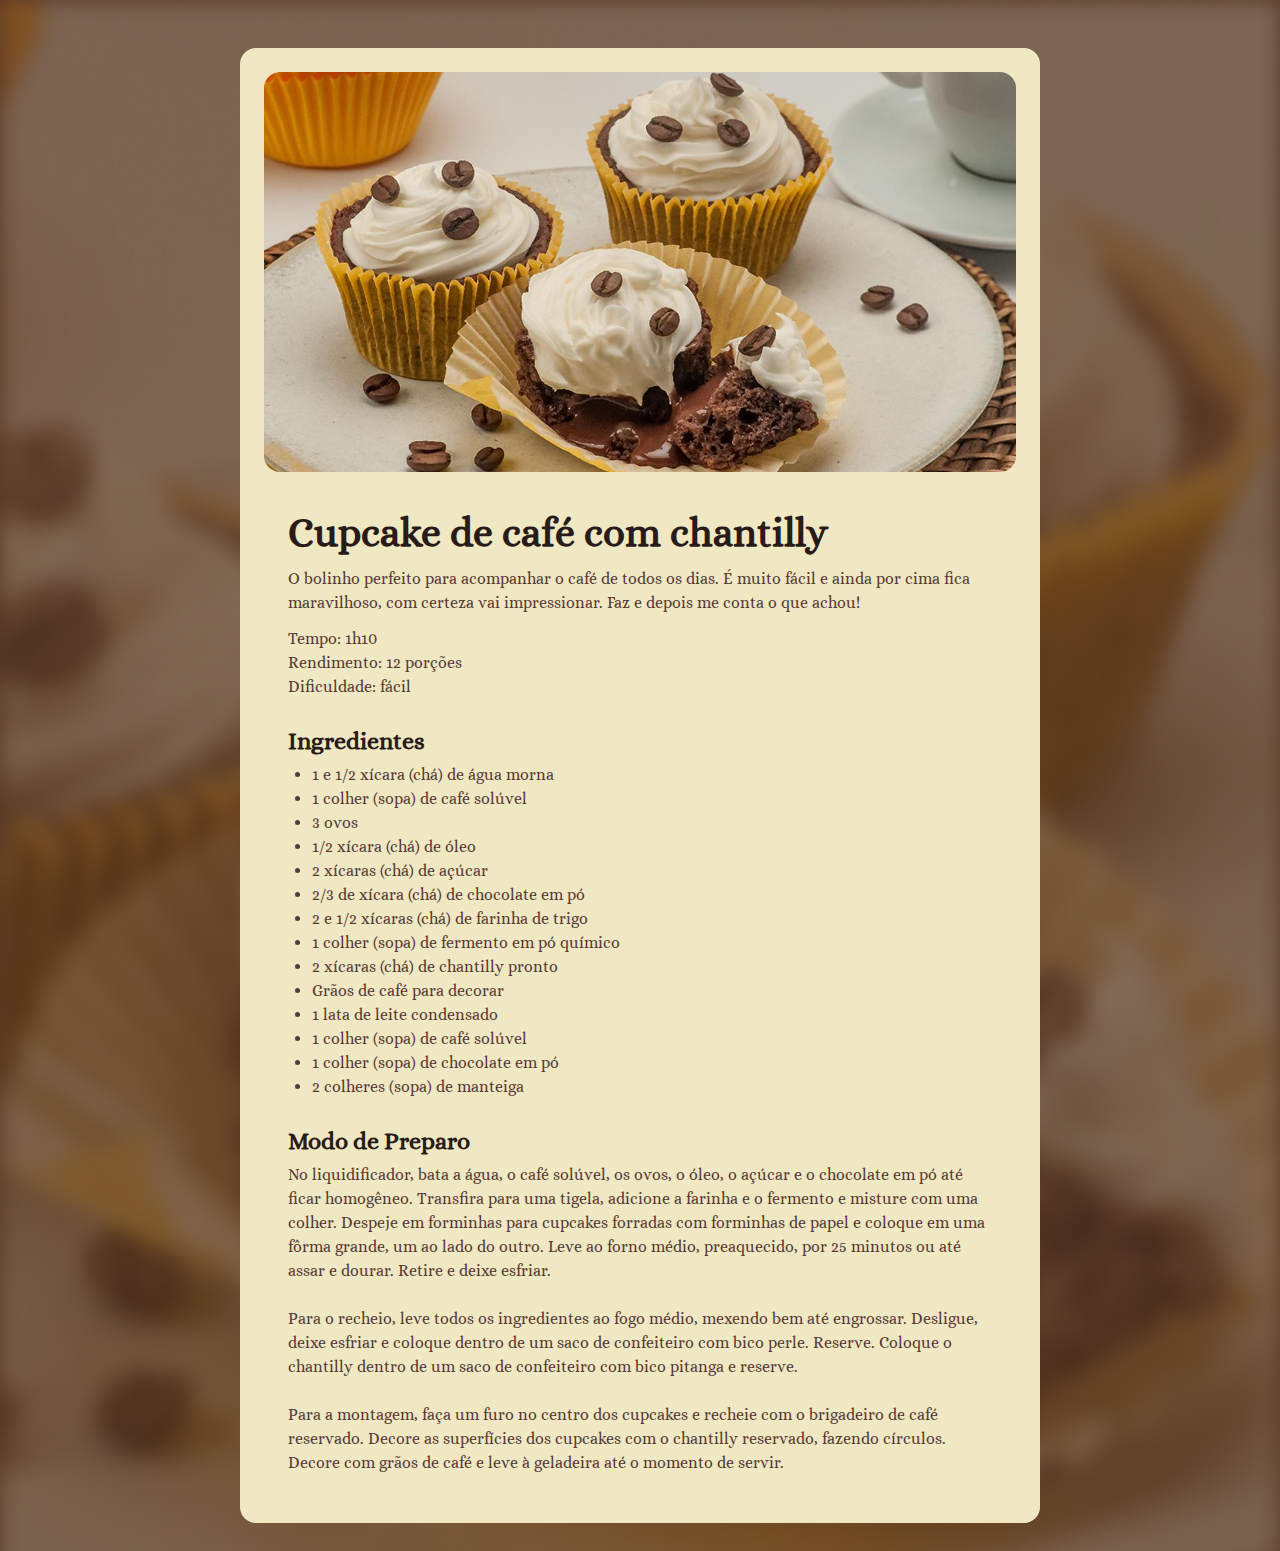
<file: index.html>
<!DOCTYPE html>
<html lang="pt-br">
<head>
    <link rel="preconnect" href="https://fonts.googleapis.com">
<link rel="preconnect" href="https://fonts.gstatic.com" crossorigin>
    <meta charset="UTF-8">
    <meta name="viewport" content="width=device-width, initial-scale=1.0">
    <title>Página de receita</title>
    <link rel="stylesheet" href="style.css">
    <link href="https://fonts.googleapis.com/css2?family=Alice&display=swap" rel="stylesheet">

</head>

<body>
    <div id="page">
        <img src="assets/main-image.jpg" alt="imagem de um cupcake com graos de cafe e chantilly">
        <main>
            <section id="about">
                <h1>Cupcake de café com chantilly</h1>
                <p>O bolinho perfeito para acompanhar o café de todos os dias. É muito fácil e ainda por cima fica maravilhoso, com certeza vai impressionar. Faz e depois me conta o que achou!

                </p>
                <p>Tempo: 1h10 <br>
                    Rendimento: 12 porções <br>
                    Dificuldade: fácil
                    </p>
            </section>
            <section id="ingredients">
                <h2>Ingredientes</h2>
                <ul>
                    <li>1 e 1/2 xícara (chá) de água morna</li>
                    <li>1 colher (sopa) de café solúvel</li>
                    <li>3 ovos</li>
                    <li>1/2 xícara (chá) de óleo</li>
                    <li>2 xícaras (chá) de açúcar</li>
                    <li>2/3 de xícara (chá) de chocolate em pó</li>
                    <li>2 e 1/2 xícaras (chá) de farinha de trigo</li>
                    <li>1 colher (sopa) de fermento em pó químico</li>
                    <li>2 xícaras (chá) de chantilly pronto</li>
                    <li>Grãos de café para decorar</li>
                    <li>1 lata de leite condensado</li>
                    <li>1 colher (sopa) de café solúvel</li>
                    <li>1 colher (sopa) de chocolate em pó</li>
                    <li>2 colheres (sopa) de manteiga</li>
                </ul>
            </section>
            <section id="preparation">
                <h2>Modo de Preparo</h2>
                <p>No liquidificador, bata a água, o café solúvel, os ovos, o óleo, o açúcar e o chocolate em pó até ficar homogêneo. Transfira para uma tigela, adicione a farinha e o fermento e misture com uma colher. Despeje em forminhas para cupcakes forradas com forminhas de papel e coloque em uma fôrma grande, um ao lado do outro. Leve ao forno médio, preaquecido, por 25 minutos ou até assar e dourar. Retire e deixe esfriar. <br><br>

                    Para o recheio, leve todos os ingredientes ao fogo médio, mexendo bem até engrossar. Desligue, deixe esfriar e coloque dentro de um saco de confeiteiro com bico perle. Reserve. Coloque o chantilly dentro de um saco de confeiteiro com bico pitanga e reserve. <br><br>
                    
                    Para a montagem, faça um furo no centro dos cupcakes e recheie com o brigadeiro de café reservado. Decore as superfícies dos cupcakes com o chantilly reservado, fazendo círculos. Decore com grãos de café e leve à geladeira até o momento de servir.
                </p>
            </section>
        </main>

    </div>
    

</body>
</html>
</file>
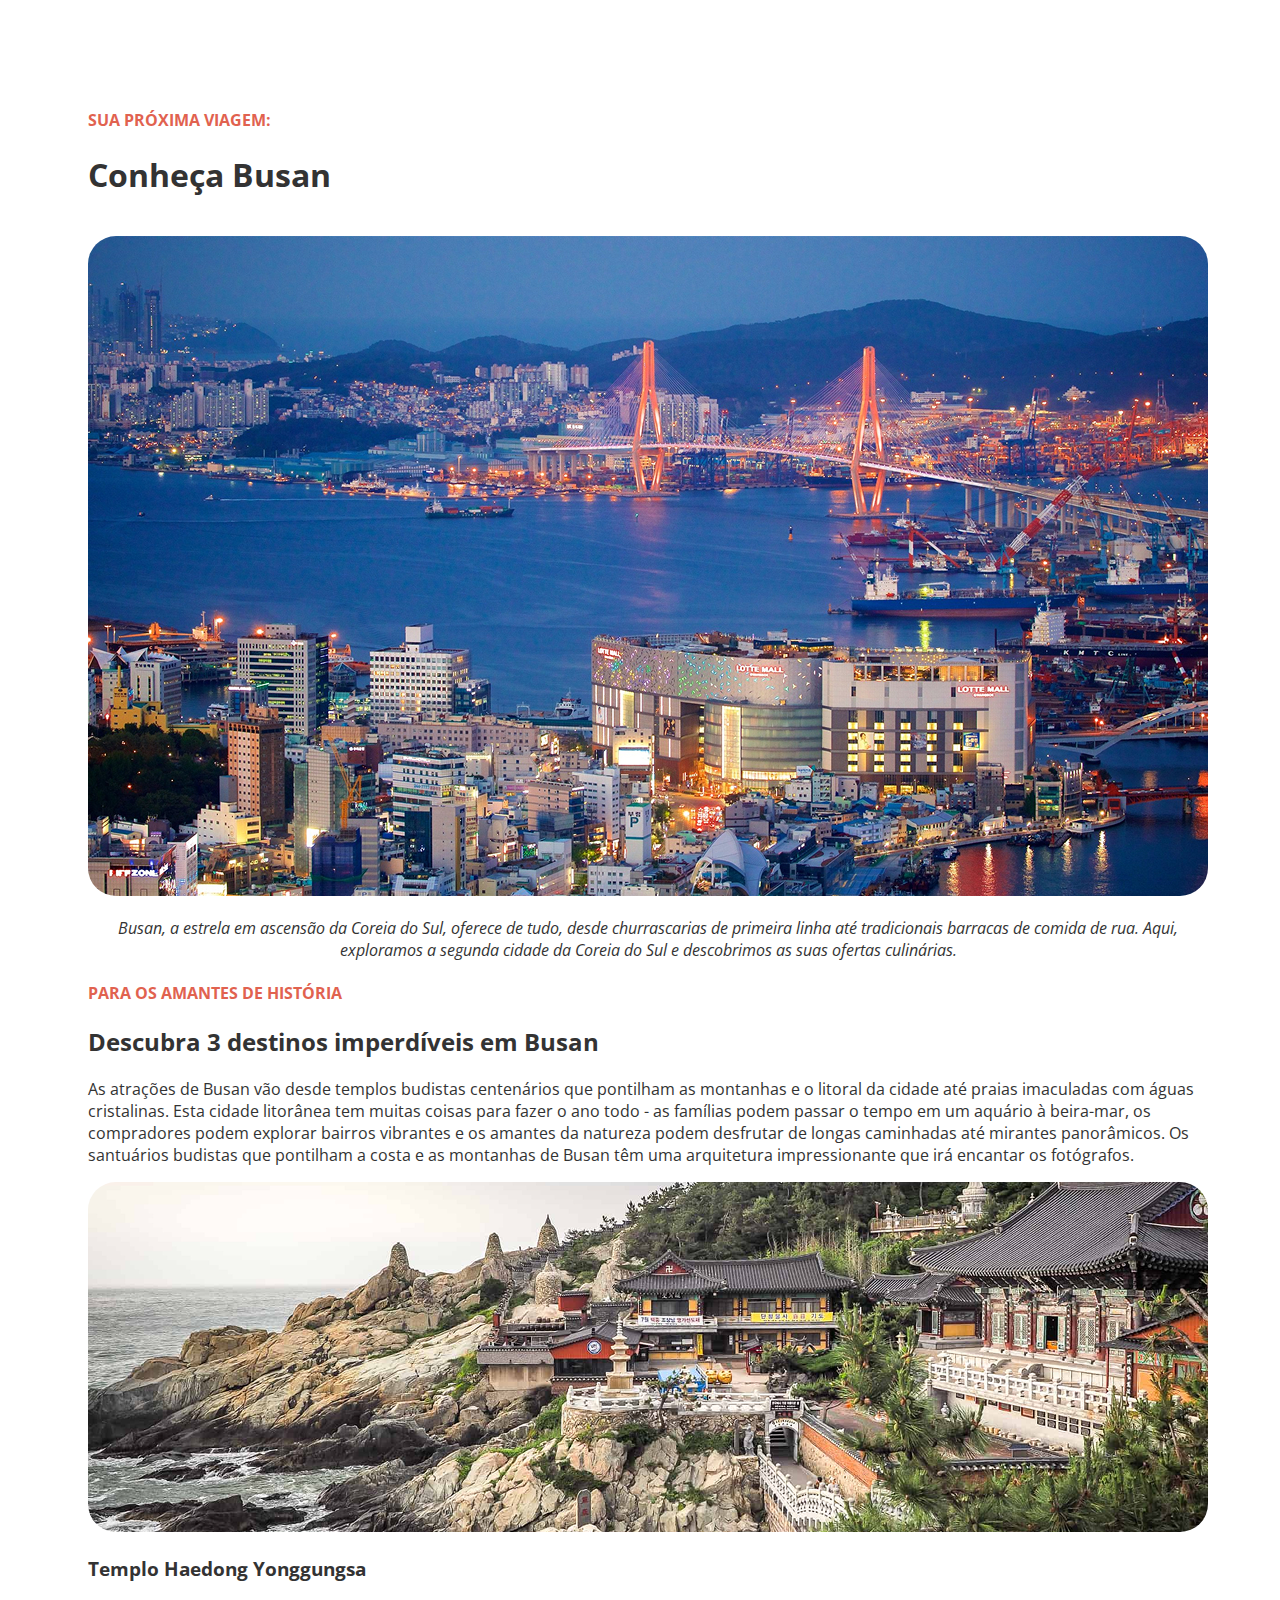
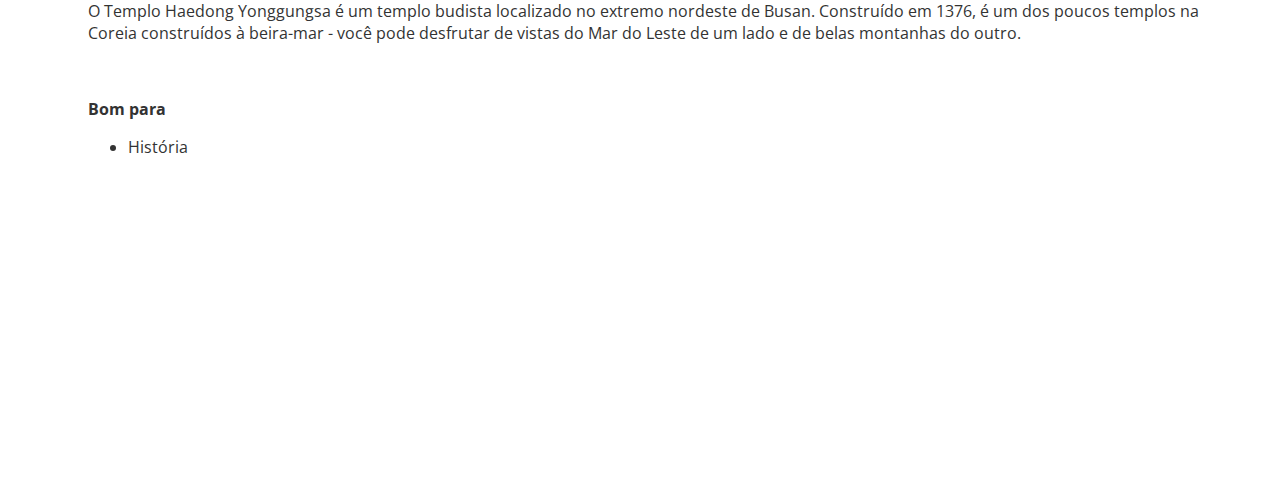
<file: outro projeto/index.html>
<!DOCTYPE html>
<html lang="pt-br">
<head>
  <link rel="preconnect" href="https://fonts.googleapis.com">
<link rel="preconnect" href="https://fonts.gstatic.com" crossorigin>
  <meta charset="UTF-8">
  <meta name="viewport" content="width=device-width, initial-scale=1.0">
  <title>Local Turístico</title>
  <link rel="stylesheet" href="style.css">
  <link href="https://fonts.googleapis.com/css2?family=Open+Sans:ital,wght@0,300..800;1,300..800&display=swap" rel="stylesheet">
</head>
<body>
  <div id="page">
    <main>
       <h4>
        SUA PRÓXIMA VIAGEM:
       </h4>
      <h1>Conheça Busan</h1>
      <img src="../assets/busan.jpg" alt="Imagem de busan">

      <p id="subline"><em>Busan, a estrela em ascensão da Coreia do Sul, oferece de tudo, desde churrascarias de primeira linha até tradicionais barracas de comida de rua. Aqui, exploramos a segunda cidade da Coreia do Sul e descobrimos as suas ofertas culinárias.</em></p>

      <h4>PARA OS AMANTES DE HISTÓRIA</h4>
      <h2>Descubra 3 destinos imperdíveis em Busan</h2>

      <p>As atrações de Busan vão desde templos budistas centenários que pontilham as montanhas e o litoral da cidade até praias imaculadas com águas cristalinas. Esta cidade litorânea tem muitas coisas para fazer o ano todo - as famílias podem passar o tempo em um aquário à beira-mar, os compradores podem explorar bairros vibrantes e os amantes da natureza podem desfrutar de longas caminhadas até mirantes panorâmicos.
        Os santuários budistas que pontilham a costa e as montanhas de Busan têm uma arquitetura impressionante que irá encantar os fotógrafos.</p>

      <img src="../assets/image1.png" alt="imagem do item 1 que descreve casas japonesas a beira-mar">
      
      <h3>Templo Haedong Yonggungsa </h3>
        <p>O Templo Haedong Yonggungsa é um templo budista localizado no extremo nordeste de Busan. Construído em 1376, é um dos poucos templos na Coreia construídos à beira-mar - você pode desfrutar de vistas do Mar do Leste de um lado e de belas montanhas do outro.</p>
        <br>
        <p><strong>Bom para</strong></p>
        <ul>
          <li>História</li>
        </ul>


    </main>







  </div>

</body>
</html>
</file>
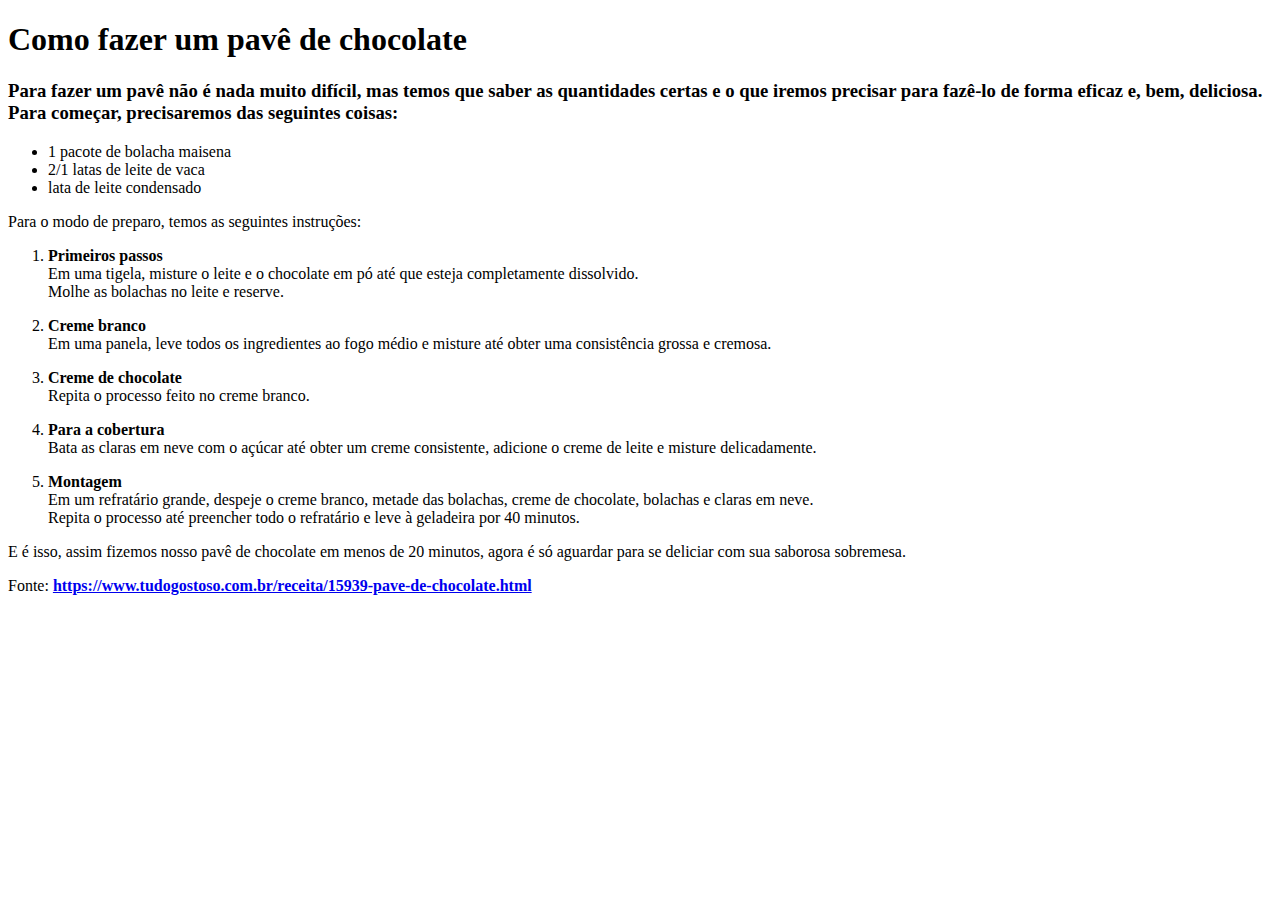
<file: Untitled-1.html>
<!DOCTYPE html>
<html lang="pt-br">
<head>
<meta charset="utf-8">
<meta name="viewport" content="width=device-width,initial-scale=1.0">
<title>Só um teste</title>
</head>
<body>
<h1> Como fazer um pavê de chocolate</h1>
<h3>Para fazer um pavê não é nada muito difícil, mas temos que saber as quantidades certas e o que iremos precisar para fazê-lo de forma eficaz e, bem, deliciosa. Para começar,
precisaremos das seguintes coisas:</h3>
<ul><li> 1 pacote de bolacha maisena
 <li>2/1 latas de leite de vaca
 <li> lata de leite condensado</li>
</ul>
</p>
<p> Para o modo de preparo, temos as seguintes instruções:
    <ol> <li><strong>Primeiros passos</strong><br>
     Em uma tigela, misture o leite e o chocolate em pó até que esteja completamente dissolvido.<br> Molhe as bolachas no leite e reserve. <p>
        
        <li><strong>Creme branco</strong><br>
        Em uma panela, leve todos os ingredientes ao fogo médio e misture até obter uma consistência grossa e cremosa.<p>
        
        <li><strong>Creme de chocolate</strong><br>
        Repita o processo feito no creme branco.<p>
        
        <li><strong>Para a cobertura</strong><br>
        Bata as claras em neve com o açúcar até obter um creme consistente, adicione o creme de leite e misture delicadamente.<p>
        
        <li><strong>Montagem</strong><br>
        Em um refratário grande, despeje o creme branco, metade das bolachas, creme de chocolate, bolachas e claras em neve.<br>
    
        Repita o processo até preencher todo o refratário e leve à geladeira por 40 minutos.</li>
    </ol>
E é isso, assim fizemos nosso pavê de chocolate em menos de 20 minutos, agora é só aguardar para se deliciar com sua saborosa sobremesa.</p>
</body>
<footer>Fonte: <strong><a href="https://www.tudogostoso.com.br/receita/15939-pave-de-chocolate.html" target="_blank">https://www.tudogostoso.com.br/receita/15939-pave-de-chocolate.html</strong></footer>
</html>
</file>
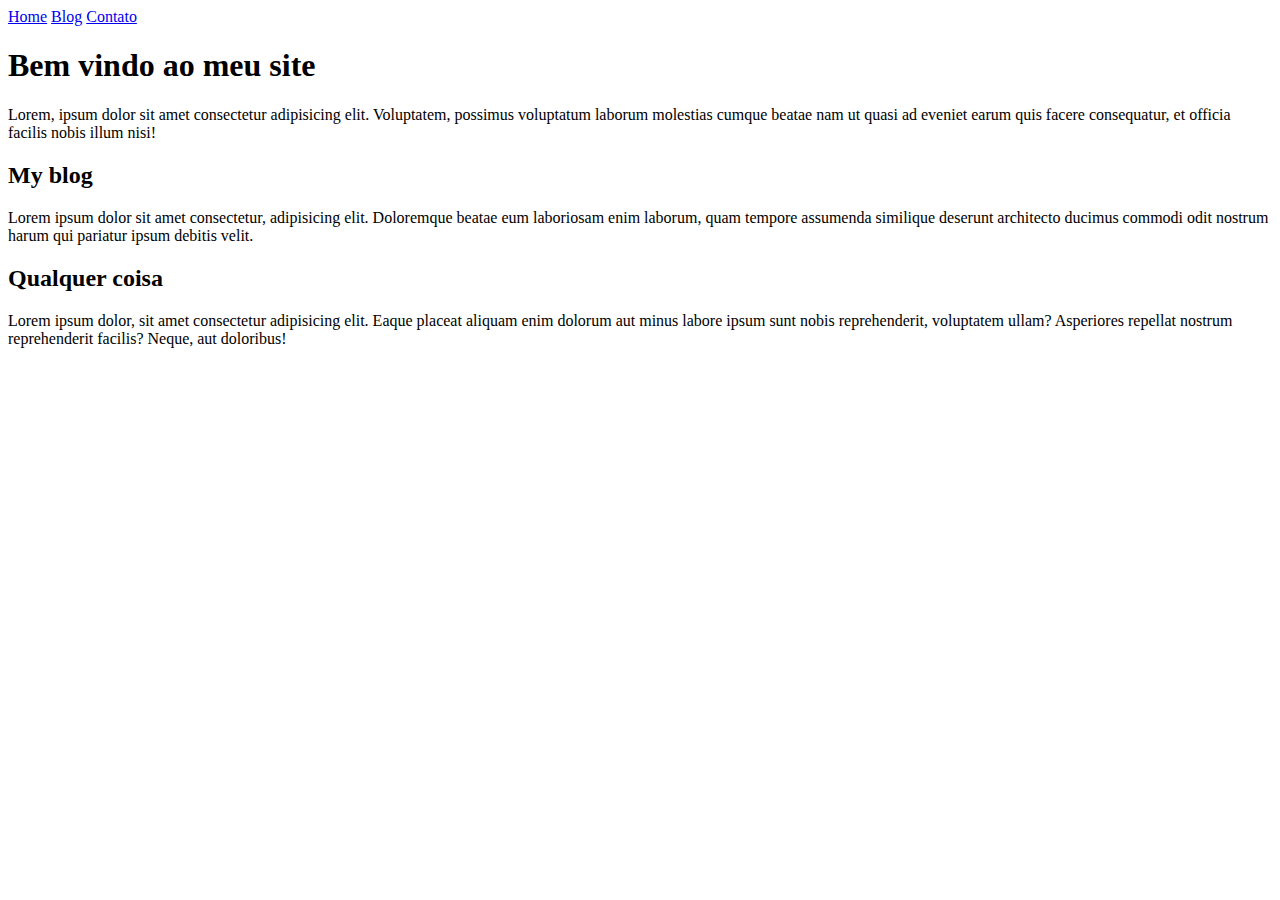
<file: Untitled-2.html>
<!DOCTYPE html>
<html lang="pt-br">
<head>
    <meta charset="UTF-8">
    <meta name="viewport" content="width=device-width, initial-scale=1.0">
    <title>Teste</title>
</head>
<body>
<nav>
    <a href="#Home">Home</a>
    <a href="#Blog">Blog</a>
    <a href="#Contato">Contato</a>
</nav>

<main>
<section id="Home">
    <h1>Bem vindo ao meu site</h1>
    <p>Lorem, ipsum dolor sit amet consectetur adipisicing elit. Voluptatem, possimus voluptatum laborum molestias cumque beatae nam ut quasi ad eveniet earum quis facere consequatur, et officia facilis nobis illum nisi!

    </p>
</section>
<section id="Blog">
    <h2>My blog</h2>
    <p>Lorem ipsum dolor sit amet consectetur, adipisicing elit. Doloremque beatae eum laboriosam enim laborum, quam tempore assumenda similique deserunt architecto ducimus commodi odit nostrum harum qui pariatur ipsum debitis velit.

    </p>
</section>
<section id="Contato">
    <h2>Qualquer coisa</h2>
    <p>Lorem ipsum dolor, sit amet consectetur adipisicing elit. Eaque placeat aliquam enim dolorum aut minus labore ipsum sunt nobis reprehenderit, voluptatem ullam? Asperiores repellat nostrum reprehenderit facilis? Neque, aut doloribus!</p>
</section>
</main>
</body>
</html>
</file>
<file: style.css>
* {
  margin: 0;
  padding: 0;
}

:root{
  font-family: "Alice", serif;
  line-height: 150%;
  color: #573A37;
}


body {
  background-image: url(assets/bg.jpg);
  background-size: cover;
}

section + section {
  margin-top: 24px;
}

#page {
  box-sizing: border-box;
  width: 800px;
  padding: 24px;
  background-color: #F0E8C2;
  border-radius: 16px;
  margin: 48px auto 28px;
}

#about  p + p {
  margin-top: 12px;
}

img {
  border-radius: 16px;
}

main {
  padding: 24px;
}

h1 {
  line-height: 140%;
  font-size: 40px;
}

h2 {
  font-size: 24px;
}

h1, h2 {
  color: #291B1A;
  margin-bottom: 4px;
  line-height: 150%;
}

ul {
  padding-left: 24px;
}

footer {
  color: #F0E8C2;
  text-align: center;
  padding-bottom: 48px;
}

footer img {
  vertical-align: middle;
}
</file>
<file: outro projeto/style.css>
:root {
  font-family: "Open Sans", serif;
  color: #333;
}

#page {
  box-sizing: border-box;
  width: 1280px;
  padding: 80px;
  margin-bottom: 244px;
}

h4 {
  color: #E1624F;
}

h1 {
  margin-bottom: 40px;
}

#imagem-inicial {
  margin-bottom: 40px;
}

img {
  border-radius: 28px;
}

#descricao-turistica {
  margin-top: 64px;
  margin-bottom: 64px;
}

#subline {
  text-align:center;
}

#historia {
  color: #0C51A7;
}

#casais {
  color: #591B98;
}

#familias {
  color: #e5245e;
}

#orcamento {
  color: #e95e10;
}

section section {
  margin-top: 40px;
}

#final {
  text-align: center;
}

footer {
  font-family: "Alice", serif;
  text-align: center;
  margin-bottom: 48px;
}

footer img {
  vertical-align: middle;
}
</file>
